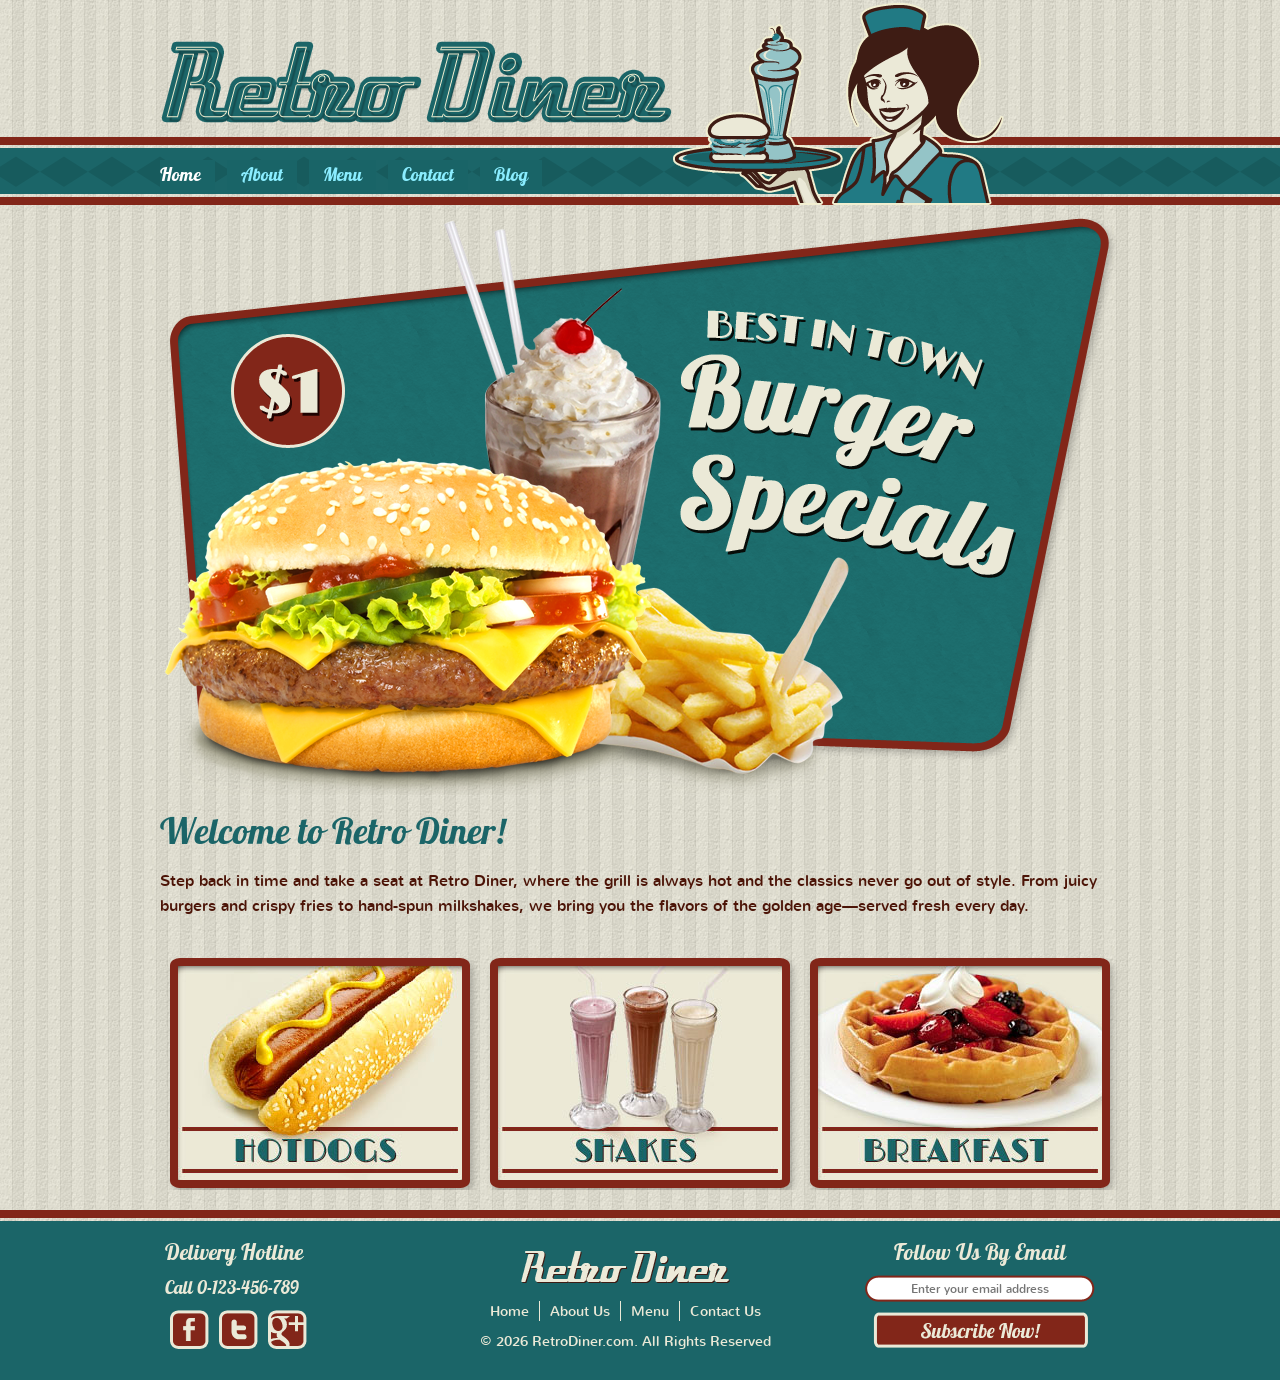
<file: index.html>
<!DOCTYPE html>
<html lang="en">
<!-- Website template by freewebsitetemplates.com -->
<head>
	<title>Retro Diner</title>
	<meta charset="utf-8">
	<link href="css/style.css" rel="stylesheet" type="text/css">
</head>
<body>
	<a class="skip-link" href="#body">Skip to main content</a>
	<header id="header">
		<div>
			<a class="logo-link" href="index.html"><img class="logo" src="images/logo.png" alt="Retro Diner home" width="513" height="84"></a>
			<img src="images/waitress.png" width="332" height="205" alt="">
			<nav aria-label="Main navigation">
				<ul class="navigation">
				<li>
					<a class="active" href="index.html" aria-current="page">Home</a>
				</li>
				<li>
					<a href="about.html">About</a>
				</li>
				<li>
					<a href="burger.html">Menu</a>
				</li>
				<li>
					<a href="contact.html">Contact</a>
				</li>
				<li>
					<a href="blog.html">Blog</a>
				</li>
				</ul>
			</nav>
		</div>
	</header>
	<main id="body" tabindex="-1">
		<div class="featured"> <a href="burger.html"><img src="images/burger-specials.png" width="960" height="590" alt="Burger with fries and a milkshake, advertised as a $1 special"></a>
			<h1>Welcome to Retro Diner!</h1>
			<p>
				Step back in time and take a seat at Retro Diner, where the grill is always hot and the classics never go out of style. From juicy burgers and crispy fries to hand-spun milkshakes, we bring you the flavors of the golden age—served fresh every day.
			</p>
			<ul>
				<li>
					<a href="hotdog.html"><img src="images/hotdogs.jpg" width="284" height="214" alt="Hot dogs menu"></a>
				</li>
				<li>
					<a href="shake.html"><img src="images/shakes.jpg" alt="Milkshakes menu" width="284" height="214"></a>
				</li>
				<li>
					<a href="breakfast.html"><img src="images/breakfast.jpg" alt="Strawberry waffle breakfast menu" width="284" height="214"></a>
				</li>
			</ul>
		</div>
	</main>
	<footer id="footer">
		<div>
			<ul>
				<li class="first">
					<h2>Delivery Hotline</h2>
					<p class="hotline">Call 0-123-456-789</p>
					<ul>
						<li>
							<a href="http://www.freewebsitetemplates.com/go/facebook" class="facebook" aria-label="Visit Retro Diner on Facebook"></a>
						</li>
						<li>
							<a href="http://www.freewebsitetemplates.com/go/twitter" class="twitter" aria-label="Visit Retro Diner on Twitter"></a>
						</li>
						<li>
							<a href="http://www.freewebsitetemplates.com/go/googleplus" class="googleplus" aria-label="Visit Retro Diner on Google Plus"></a>
						</li>
					</ul>
				</li>
				<li>
					<a href="index.html"><img class="logo" src="images/logo-footer.png" alt="Retro Diner Logo"></a>
					<nav aria-label="Footer navigation">
						<ul class="navigation">
						<li>
							<a href="index.html">Home</a>
						</li>
						<li>
							<a href="about.html">About Us</a>
						</li>
						<li>
							<a href="burger.html">Menu</a>
						</li>
						<li>
							<a href="contact.html">Contact Us</a>
						</li>
						</ul>
					</nav>
					<span>&copy; 2026 RetroDiner.com. All Rights Reserved</span>
				</li>
				<li class="last">
					<h2>Follow Us By Email</h2>
					<form action="index.html">
						<input type="email" name="subscribe" aria-label="Email address for subscription" autocomplete="email" placeholder="Enter your email address">
						<input type="submit" value="" aria-label="Subscribe by email">
					</form>
				</li>
			</ul>
		</div>
	</footer>
</body>
</html>
</file>
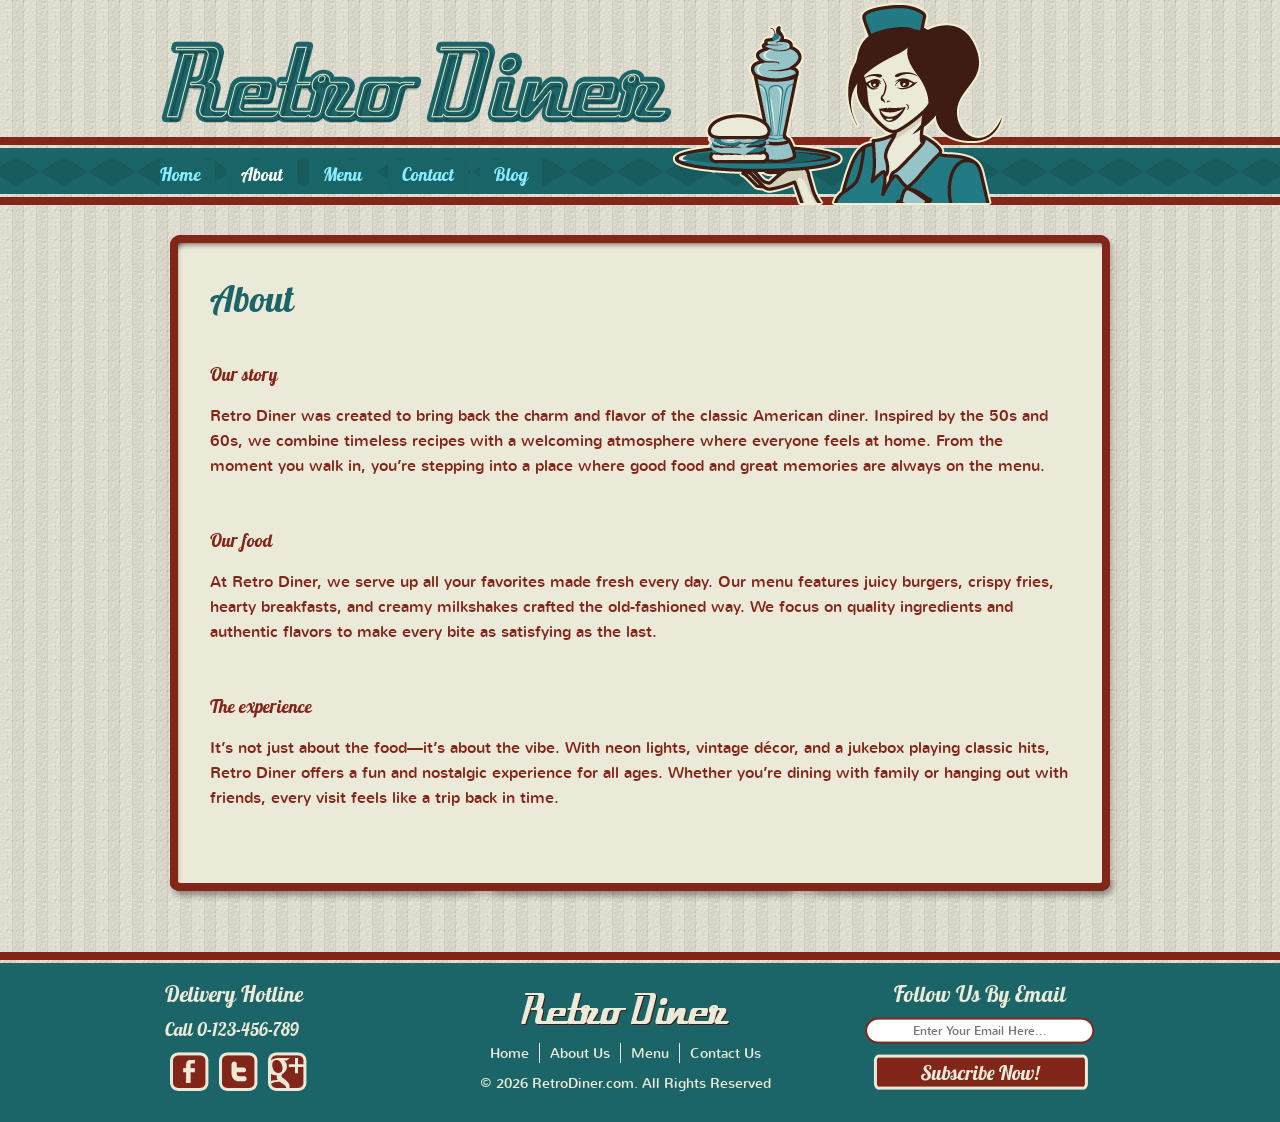
<file: about.html>
<!DOCTYPE html>
<html lang="en">
<!-- Website template by freewebsitetemplates.com -->
<head>
	<title>About - Retro Diner Website Template</title>
	<meta charset="utf-8">
	<link href="css/style.css" rel="stylesheet" type="text/css">
</head>
<body>
	<a class="skip-link" href="#body">Skip to main content</a>
	<header id="header">
		<div>
			<a class="logo-link" href="index.html"><img class="logo" src="images/logo.png" width="513" height="84" alt="Retro Diner home"></a>
			<img src="images/waitress.png" width="332" height="205" alt="">
			<nav aria-label="Main navigation">
				<ul class="navigation">
				<li>
					<a href="index.html">Home</a>
				</li>
				<li>
					<a class="active" href="about.html" aria-current="page">About</a>
				</li>
				<li>
					<a href="burger.html">Menu</a>
				</li>
				<li>
					<a href="contact.html">Contact</a>
				</li>
				<li>
					<a href="blog.html">Blog</a>
				</li>
				</ul>
			</nav>
		</div>
	</header>
	<main id="body" tabindex="-1">
		<div id="content">
			<div>
				<div>
					<h1>About</h1>
					<ul>
						<li>
							<h2>Our story</h2>
							<p>
								Retro Diner was created to bring back the charm and flavor of the classic American diner. Inspired by the 50s and 60s, we combine timeless recipes with a welcoming atmosphere where everyone feels at home. From the moment you walk in, you’re stepping into a place where good food and great memories are always on the menu.
							</p>
						</li>
						<li>
							<h2>Our food</h2>
							<p>
								At Retro Diner, we serve up all your favorites made fresh every day. Our menu features juicy burgers, crispy fries, hearty breakfasts, and creamy milkshakes crafted the old-fashioned way. We focus on quality ingredients and authentic flavors to make every bite as satisfying as the last.
							</p>
						</li>
						<li>
							<h2>The experience</h2>
							<p>
								It’s not just about the food—it’s about the vibe. With neon lights, vintage décor, and a jukebox playing classic hits, Retro Diner offers a fun and nostalgic experience for all ages. Whether you’re dining with family or hanging out with friends, every visit feels like a trip back in time.
							</p>
						</li>

					</ul>
				</div>
			</div>
		</div>
	</main>
	<footer id="footer">
		<div>
			<ul>
				<li class="first">
					<h2>Delivery Hotline</h2>
					<p class="hotline">Call 0-123-456-789</p>
					<ul>
						<li>
							<a href="http://www.freewebsitetemplates.com/go/facebook" class="facebook" aria-label="Visit Retro Diner on Facebook"></a>
						</li>
						<li>
							<a href="http://www.freewebsitetemplates.com/go/twitter" class="twitter" aria-label="Visit Retro Diner on Twitter"></a>
						</li>
						<li>
							<a href="http://www.freewebsitetemplates.com/go/googleplus" class="googleplus" aria-label="Visit Retro Diner on Google Plus"></a>
						</li>
					</ul>
				</li>
				<li>
					<a href="index.html"><img class="logo" src="images/logo-footer.png" alt="Retro Diner home"></a>
					<nav aria-label="Footer navigation">
						<ul class="navigation">
						<li>
							<a href="index.html">Home</a>
						</li>
						<li>
							<a href="about.html">About Us</a>
						</li>
						<li>
							<a href="burger.html">Menu</a>
						</li>
						<li>
							<a href="contact.html">Contact Us</a>
						</li>
						</ul>
					</nav>
					<span>&copy; 2026 RetroDiner.com. All Rights Reserved</span>
				</li>
				<li class="last">
					<h2>Follow Us By Email</h2>
					<form action="index.html">
						<input type="email" name="subscribe" aria-label="Email address for subscription" autocomplete="email" placeholder="Enter Your Email Here...">
						<input type="submit" value="" aria-label="Subscribe by email">
					</form>
				</li>
			</ul>
		</div>
	</footer>
</body>
</html>
</file>
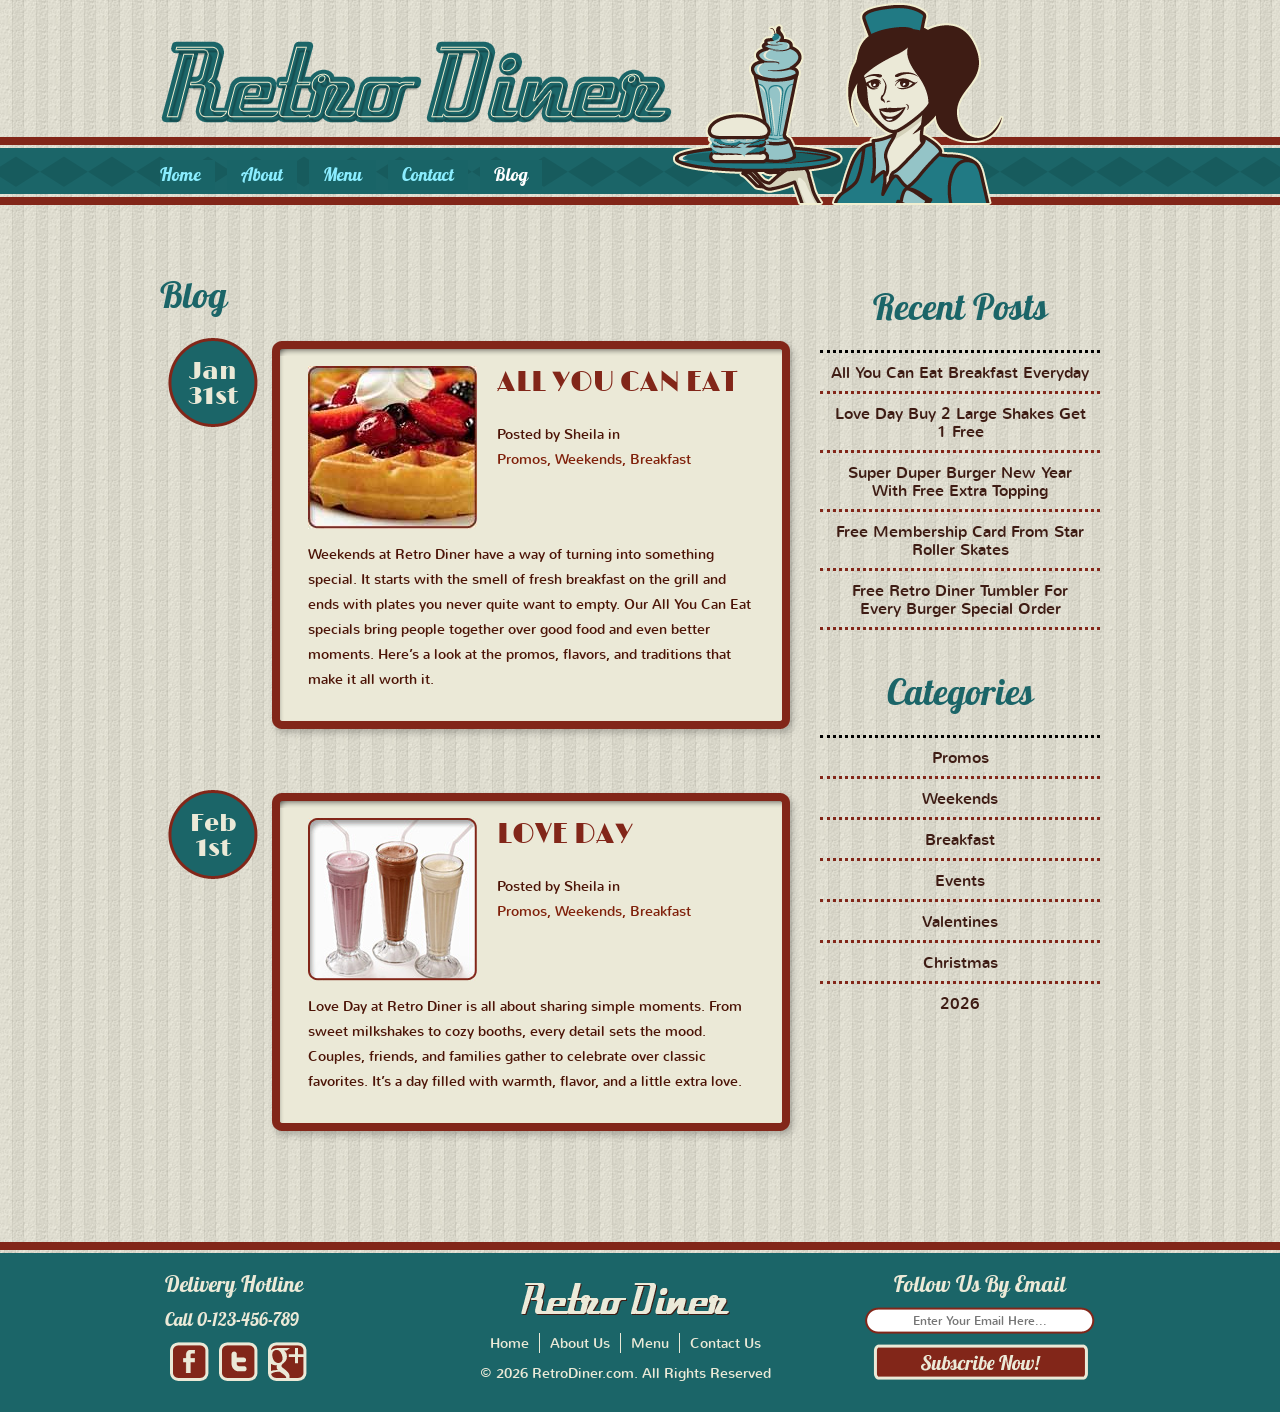
<file: blog.html>
<!DOCTYPE html>
<html lang="en">
<!-- Website template by freewebsitetemplates.com -->
<head>
	<title>Blog - Retro Diner</title>
	<meta charset="utf-8">
	<link href="css/style.css" rel="stylesheet" type="text/css">
</head>
<body>
	<a class="skip-link" href="#body">Skip to main content</a>
	<header id="header">
		<div>
			<a class="logo-link" href="index.html"><img class="logo" src="images/logo.png" width="513" height="84" alt="Retro Diner home"></a>
			<img src="images/waitress.png" width="332" height="205" alt="">
			<nav aria-label="Main navigation">
				<ul class="navigation">
				<li>
					<a href="index.html">Home</a>
				</li>
				<li>
					<a href="about.html">About</a>
				</li>
				<li>
					<a href="burger.html">Menu</a>
				</li>
				<li>
					<a href="contact.html">Contact</a>
				</li>
				<li>
					<a class="active" href="blog.html" aria-current="page">Blog</a>
				</li>
				</ul>
			</nav>
		</div>
	</header>
	<main id="body" tabindex="-1">
		<section id="section" aria-labelledby="blog-heading">
			<h1 id="blog-heading">Blog</h1>
			<article class="section">
				<div>
					<div> <a href="blog.html"><img src="images/breakfast3.jpg" width="169" height="163" alt="Waffle topped with strawberries and whipped cream"></a>
						<h2><a href="blog.html">All YOU CAN EAT</a></h2>
						<p class="post-meta">Posted by Sheila in</p>
						<span class="category">Promos,</span> <span class="category">Weekends,</span> <span class="category">Breakfast</span>
						<p>
							Weekends at Retro Diner have a way of turning into something special.
							It starts with the smell of fresh breakfast on the grill and ends with plates you never quite want to empty.
							Our All You Can Eat specials bring people together over good food and even better moments.
							Here’s a look at the promos, flavors, and traditions that make it all worth it.
						</p>
						<a href="blog.html" class="price">Jan <span>31st</span></a> </div>
				</div>
			</article>
			<article class="section">
				<div>
					<div> <a href="blog.html"><img src="images/shakes2.jpg" width="169" height="163" alt="Three milkshakes served in tall glasses"></a>
						<h2><a href="blog.html">love day</a></h2>
						<p class="post-meta">Posted by Sheila in</p>
						<span class="category">Promos,</span> <span class="category">Weekends,</span> <span class="category">Breakfast</span>
						<p>
							Love Day at Retro Diner is all about sharing simple moments.
							From sweet milkshakes to cozy booths, every detail sets the mood.
							Couples, friends, and families gather to celebrate over classic favorites.
							It’s a day filled with warmth, flavor, and a little extra love.
						</p>
						<a href="blog.html" class="price">Feb <span>1st</span></a> </div>
				</div>
			</article>
		</section>
		<aside class="sidebar" role="complementary" aria-label="Blog sidebar">
			<h2>Recent Posts</h2>
			<nav aria-label="Recent posts">
				<ul>
				<li class="first">
					<a href="blog.html">All You Can Eat Breakfast Everyday</a>
				</li>
				<li>
					<a href="blog.html">Love Day Buy 2 Large Shakes Get 1 Free</a>
				</li>
				<li>
					<a href="blog.html">Super Duper Burger New Year With Free Extra Topping</a>
				</li>
				<li>
					<a href="blog.html">Free Membership Card From Star Roller Skates</a>
				</li>
				<li>
					<a href="blog.html">Free Retro Diner Tumbler For Every Burger Special Order</a>
				</li>
				</ul>
			</nav>
			<h2>Categories</h2>
			<nav aria-label="Blog categories">
				<ul>
				<li class="first">
					<a href="blog.html">Promos</a>
				</li>
				<li>
					<a href="blog.html">Weekends</a>
				</li>
				<li>
					<a href="blog.html">Breakfast</a>
				</li>
				<li>
					<a href="blog.html">Events</a>
				</li>
				<li>
					<a href="blog.html">Valentines</a>
				</li>
				<li>
					<a href="blog.html">Christmas</a>
				</li>
				<li class="last">
					<a href="blog.html">2026</a>
				</li>
				</ul>
			</nav>
		</aside>
	</main>
	<footer id="footer">
		<div>
			<ul>
				<li class="first">
					<h2>Delivery Hotline</h2>
					<p class="hotline">Call 0-123-456-789</p>
					<ul>
						<li>
							<a href="http://www.freewebsitetemplates.com/go/facebook" class="facebook" aria-label="Visit Retro Diner on Facebook"></a>
						</li>
						<li>
							<a href="http://www.freewebsitetemplates.com/go/twitter" class="twitter" aria-label="Visit Retro Diner on Twitter"></a>
						</li>
						<li>
							<a href="http://www.freewebsitetemplates.com/go/googleplus" class="googleplus" aria-label="Visit Retro Diner on Google Plus"></a>
						</li>
					</ul>
				</li>
				<li>
					<a href="index.html"><img class="logo" src="images/logo-footer.png" alt="Retro Diner home"></a>
					<nav aria-label="Footer navigation">
						<ul class="navigation">
						<li>
							<a href="index.html">Home</a>
						</li>
						<li>
							<a href="about.html">About Us</a>
						</li>
						<li>
							<a href="burger.html">Menu</a>
						</li>
						<li>
							<a href="contact.html">Contact Us</a>
						</li>
						</ul>
					</nav>
					<span>&copy; 2026 RetroDiner.com. All Rights Reserved</span>
				</li>
				<li class="last">
					<h2>Follow Us By Email</h2>
					<form action="index.html">
						<input type="email" name="subscribe" aria-label="Email address for subscription" autocomplete="email" placeholder="Enter Your Email Here...">
						<input type="submit" value="" aria-label="Subscribe by email">
					</form>
				</li>
			</ul>
		</div>
	</footer>
</body>
</html>
</file>
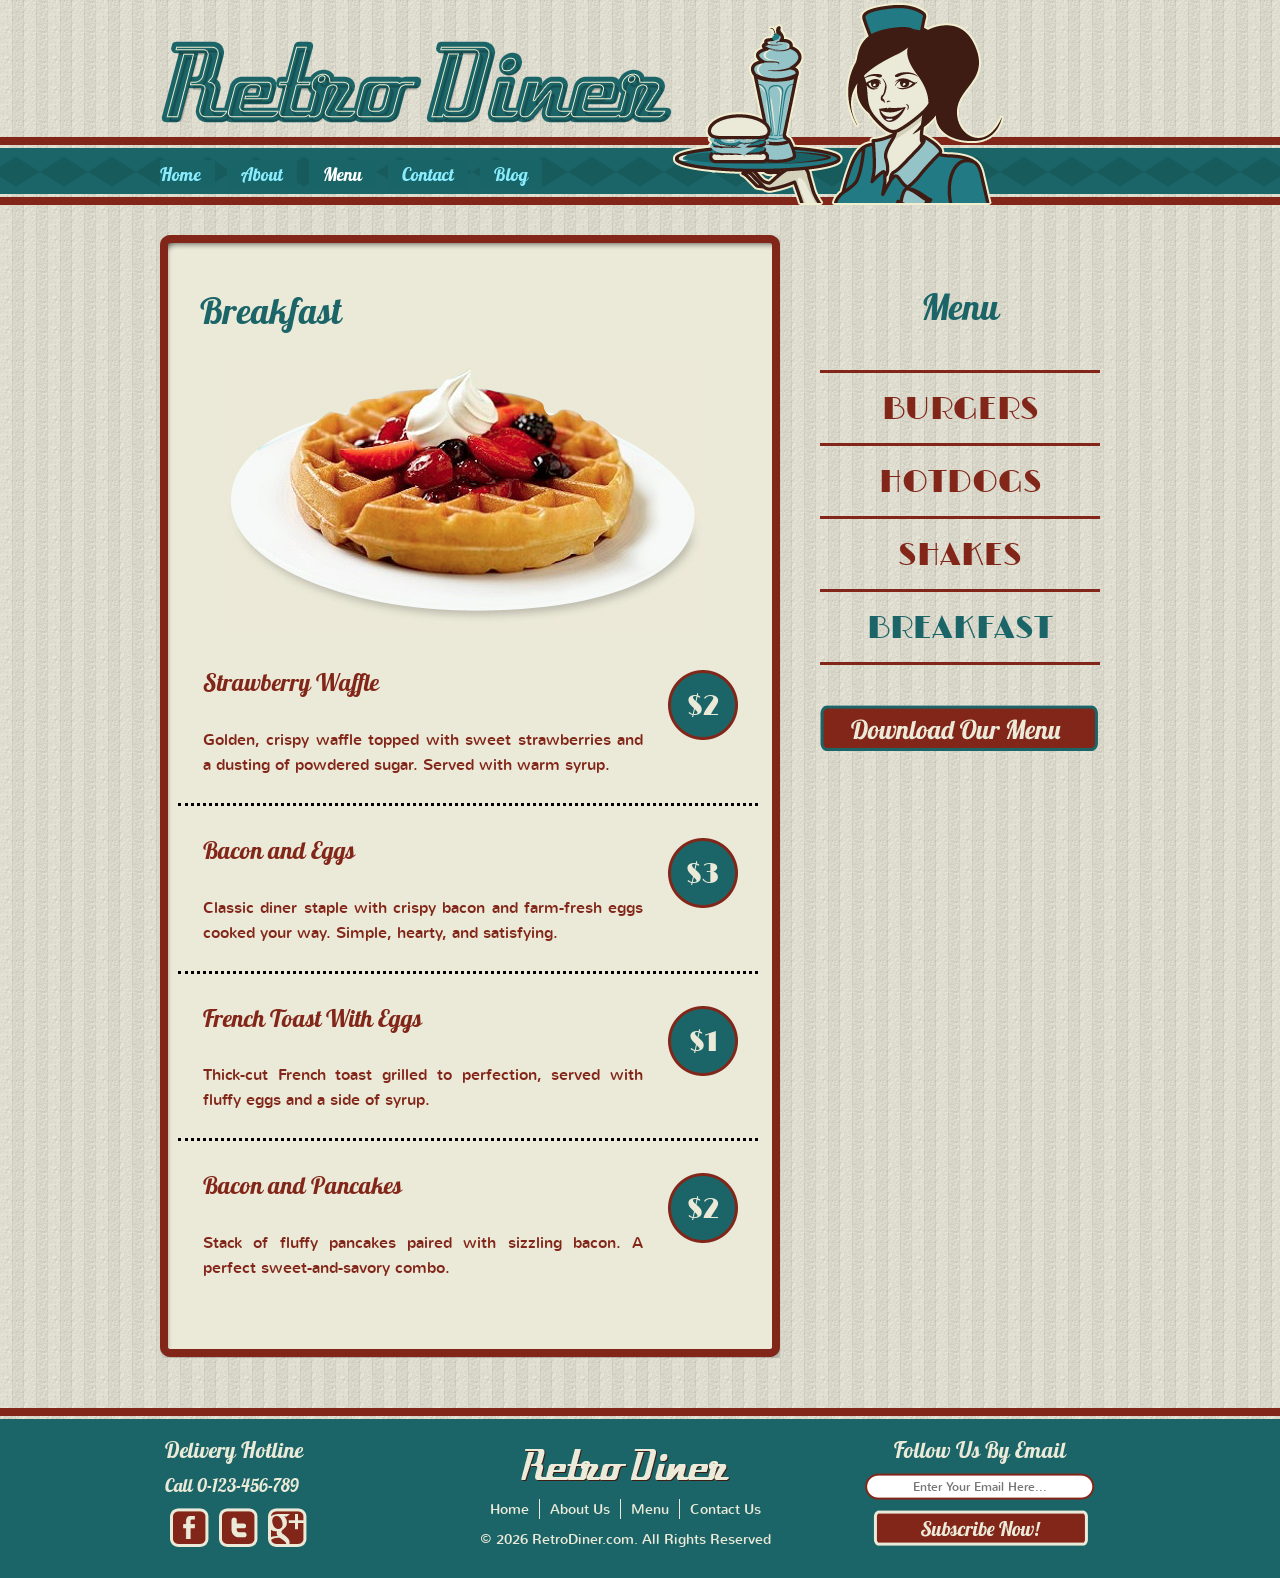
<file: breakfast.html>
<!DOCTYPE html>
<html lang="en">
<!-- Website template by freewebsitetemplates.com -->
<head>
	<title>Breakfast Menu - Retro Diner</title>
	<meta charset="utf-8">
	<link href="css/style.css" rel="stylesheet" type="text/css">
</head>
<body>
	<a class="skip-link" href="#body">Skip to main content</a>
	<header id="header">
		<div>
			<a class="logo-link" href="index.html"><img class="logo" src="images/logo.png" width="513" height="84" alt="Retro Diner home"></a>
			<img src="images/waitress.png" width="332" height="205" alt="">
			<nav aria-label="Main navigation">
				<ul class="navigation">
				<li>
					<a href="index.html">Home</a>
				</li>
				<li>
					<a href="about.html">About</a>
				</li>
				<li>
					<a class="active" href="breakfast.html" aria-current="page">Menu</a>
				</li>
				<li>
					<a href="contact.html">Contact</a>
				</li>
				<li>
					<a href="blog.html">Blog</a>
				</li>
				</ul>
			</nav>
		</div>
	</header>
	<main id="body" tabindex="-1">
		<div class="content">
			<div>
				<div>
					<h3 class="category-title">Breakfast</h3>
					<div><img src="images/breakfast2.jpg" width="484" height="271" alt="Waffle topped with strawberries, berries, and whipped cream"></div>
					<ul>
						<li>
							<h4><a href="breakfast.html">Strawberry Waffle</a></h4>
							<p>
								Golden, crispy waffle topped with sweet strawberries and a dusting of powdered sugar. Served with warm syrup.
							</p>
							<span class="price">$2</span>
						</li>
						<li>
							<h4><a href="breakfast.html">Bacon and Eggs</a></h4>
							<p>
								Classic diner staple with crispy bacon and farm-fresh eggs cooked your way. Simple, hearty, and satisfying.
							</p>
							<span class="price">$3</span>
						</li>
						<li>
							<h4><a href="breakfast.html">French Toast With Eggs</a></h4>
							<p>
								Thick-cut French toast grilled to perfection, served with fluffy eggs and a side of syrup.
							</p>
							<span class="price">$1</span>
						</li>
						<li class="last	">
							<h4><a href="breakfast.html">Bacon and Pancakes</a></h4>
							<p>
								Stack of fluffy pancakes paired with sizzling bacon. A perfect sweet-and-savory combo.
							</p>
							<span class="price">$2</span>
						</li>
					</ul>
				</div>
			</div>
		</div>
		<aside class="sidebar" role="complementary" aria-label="Menu sidebar">
			<h2>Menu</h2>
			<nav aria-label="Menu categories">
				<ul class="navigation">
				<li class="first">
					<a href="burger.html">BURGERS</a>
				</li>
				<li>
					<a href="hotdog.html">HOTDOGS</a>
				</li>
				<li>
					<a href="shake.html">SHAKES</a>
				</li>
				<li>
					<a class="active" href="breakfast.html" aria-current="page">BREAKFAST</a>
				</li>
				</ul>
			</nav>
			<div class="download" aria-hidden="true"></div>
		</aside>
	</main>
	<footer id="footer">
		<div>
			<ul>
				<li class="first">
					<h2>Delivery Hotline</h2>
					<p class="hotline">Call 0-123-456-789</p>
					<ul>
						<li>
							<a href="http://www.freewebsitetemplates.com/go/facebook" class="facebook" aria-label="Visit Retro Diner on Facebook"></a>
						</li>
						<li>
							<a href="http://www.freewebsitetemplates.com/go/twitter" class="twitter" aria-label="Visit Retro Diner on Twitter"></a>
						</li>
						<li>
							<a href="http://www.freewebsitetemplates.com/go/googleplus" class="googleplus" aria-label="Visit Retro Diner on Google Plus"></a>
						</li>
					</ul>
				</li>
				<li>
					<a href="index.html"><img class="logo" src="images/logo-footer.png" alt="Retro Diner home"></a>
					<nav aria-label="Footer navigation">
						<ul class="navigation">
						<li>
							<a href="index.html">Home</a>
						</li>
						<li>
							<a href="about.html">About Us</a>
						</li>
						<li>
							<a href="breakfast.html">Menu</a>
						</li>
						<li>
							<a href="contact.html">Contact Us</a>
						</li>
						</ul>
					</nav>
					<span>&copy; 2026 RetroDiner.com. All Rights Reserved</span>
				</li>
				<li class="last">
					<h2>Follow Us By Email</h2>
					<form action="index.html">
						<input type="email" name="subscribe" aria-label="Email address for subscription" autocomplete="email" placeholder="Enter Your Email Here...">
						<input type="submit" value="" aria-label="Subscribe by email">
					</form>
				</li>
			</ul>
		</div>
	</footer>
</body>
</html>
</file>
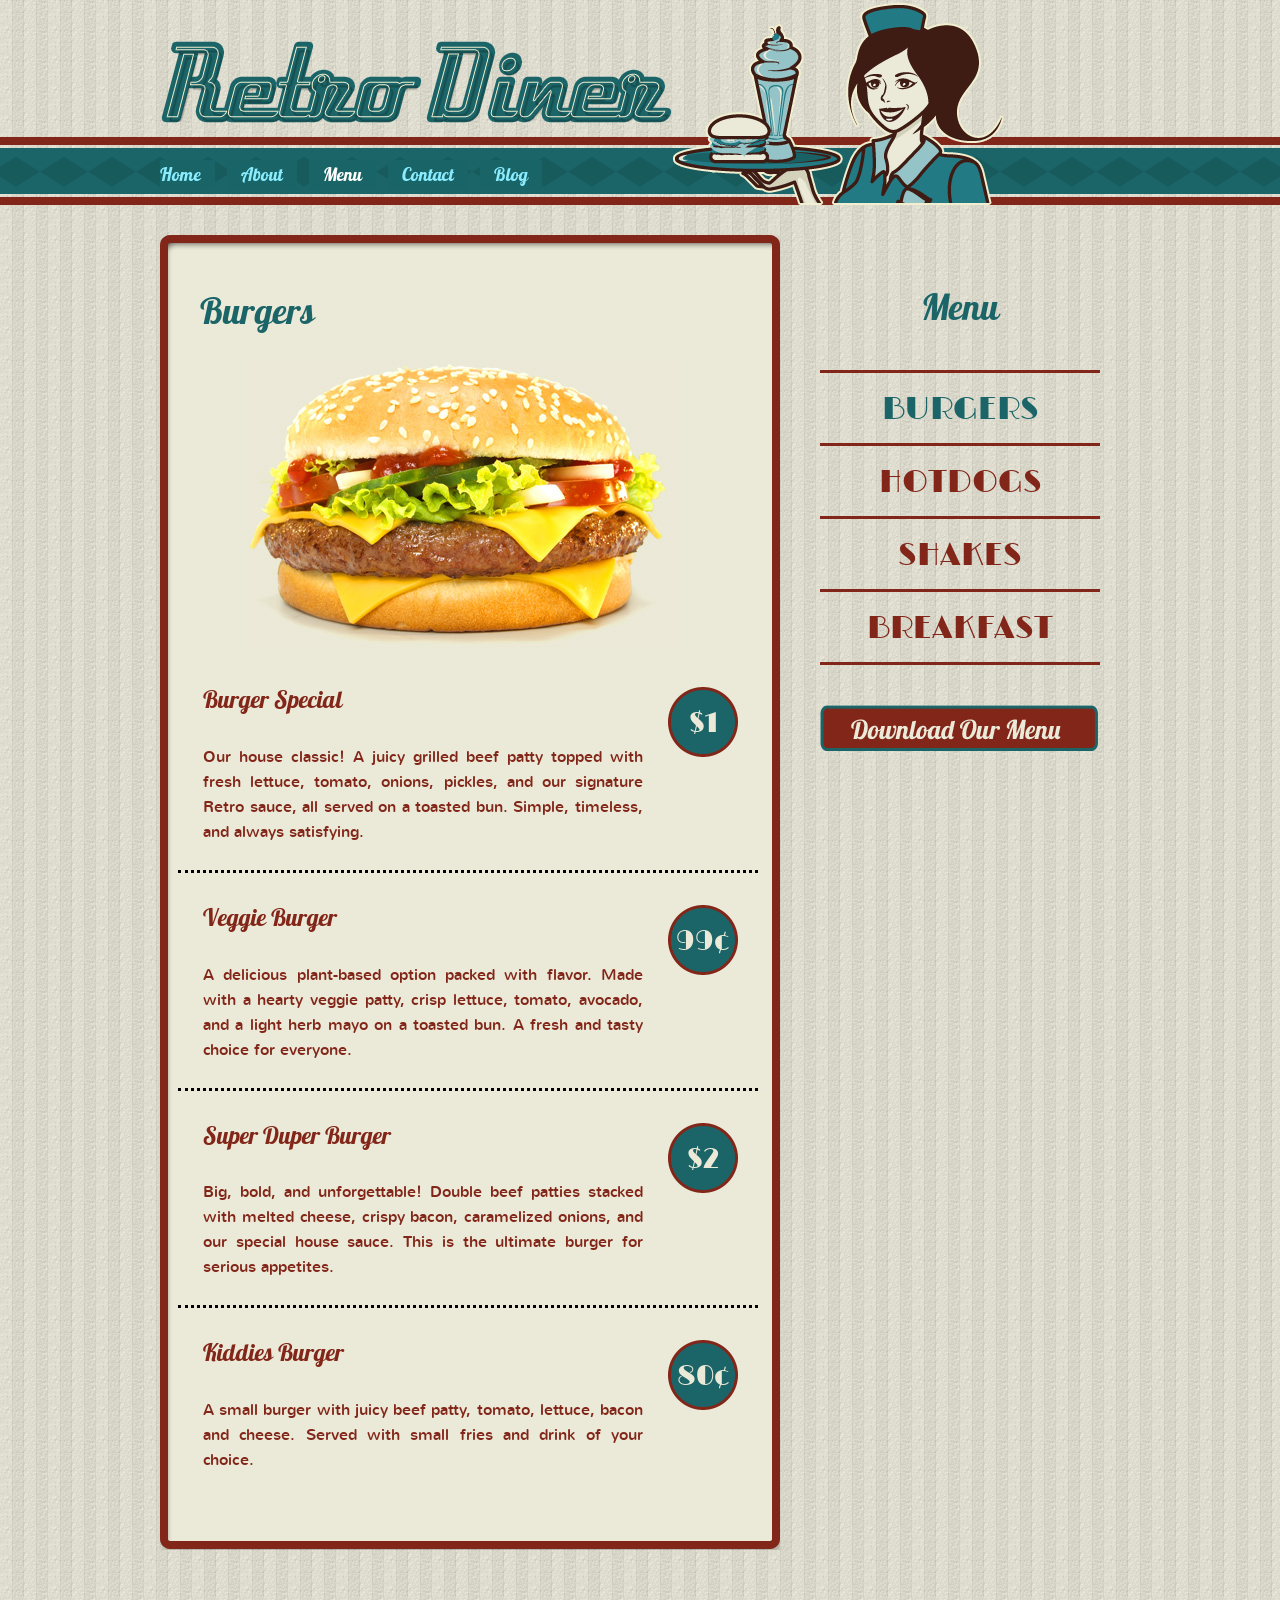
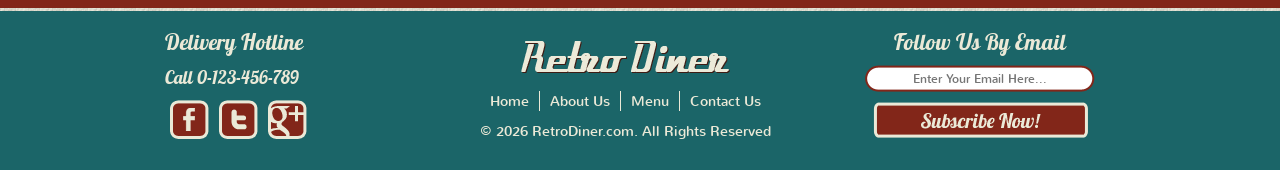
<file: burger.html>
<!DOCTYPE html>
<html lang="en">
<!-- Website template by freewebsitetemplates.com -->
<head>
	<title>Burger Menu - Retro Diner</title>
	<meta charset="utf-8">
	<link href="css/style.css" rel="stylesheet" type="text/css">
</head>
<body>
	<a class="skip-link" href="#body">Skip to main content</a>
	<header id="header">
		<div>
			<a class="logo-link" href="index.html"><img class="logo" src="images/logo.png" width="513" height="84" alt="Retro Diner home"></a>
			<img src="images/waitress.png" width="332" height="205" alt="">
			<nav aria-label="Main navigation">
				<ul class="navigation">
				<li>
					<a href="index.html">Home</a>
				</li>
				<li>
					<a href="about.html">About</a>
				</li>
				<li>
					<a class="active" href="burger.html" aria-current="page">Menu</a>
				</li>
				<li>
					<a href="contact.html">Contact</a>
				</li>
				<li>
					<a href="blog.html">Blog</a>
				</li>
				</ul>
			</nav>
		</div>
	</header>
	<main id="body" tabindex="-1">
		<div class="content">
			<div>
				<div>
					<h3 class="category-title">Burgers</h3>
					<div><img src="images/burger.jpg" width="434" height="288" alt="Beef burger topped with lettuce, tomato, cheese, and sauce"></div>
					<ul>
						<li>
							<h4><a href="burger.html">Burger Special</a></h4>
							<p>
								Our house classic! A juicy grilled beef patty topped with fresh lettuce, tomato, onions, pickles, and our signature Retro sauce, all served on a toasted bun. Simple, timeless, and always satisfying.
							</p>
							<span class="price">$1</span>
						</li>
						<li>
							<h4><a href="burger.html">Veggie Burger</a></h4>
							<p>
								A delicious plant-based option packed with flavor. Made with a hearty veggie patty, crisp lettuce, tomato, avocado, and a light herb mayo on a toasted bun. A fresh and tasty choice for everyone.
							</p>
							<span class="price">99&cent;</span>
						</li>
						<li>
							<h4><a href="burger.html">Super Duper Burger</a></h4>
							<p>
								Big, bold, and unforgettable! Double beef patties stacked with melted cheese, crispy bacon, caramelized onions, and our special house sauce. This is the ultimate burger for serious appetites.
							</p>
							<span class="price">$2</span>
						</li>
						<li class="last	">
							<h4><a href="burger.html">Kiddies Burger</a></h4>
							<p>
								A small burger with juicy beef patty, tomato, lettuce, bacon and cheese. Served with small fries and drink of your choice.
							</p>
							<span class="price">80&cent;</span>
						</li>
					</ul>
				</div>
			</div>
		</div>
		<aside class="sidebar" role="complementary" aria-label="Menu sidebar">
			<h2>Menu</h2>
			<nav aria-label="Menu categories">
				<ul class="navigation">
				<li class="first">
					<a class="active" href="burger.html" aria-current="page">BURGERS</a>
				</li>
				<li>
					<a href="hotdog.html">HOTDOGS</a>
				</li>
				<li>
					<a href="shake.html">SHAKES</a>
				</li>
				<li>
					<a href="breakfast.html">BREAKFAST</a>
				</li>
				</ul>
			</nav>
			<div class="download" aria-hidden="true"></div>
		</aside>
	</main>
	<footer id="footer">
		<div>
			<ul>
				<li class="first">
					<h2>Delivery Hotline</h2>
					<p class="hotline">Call 0-123-456-789</p>
					<ul>
						<li>
							<a href="http://www.freewebsitetemplates.com/go/facebook" class="facebook" aria-label="Visit Retro Diner on Facebook"></a>
						</li>
						<li>
							<a href="http://www.freewebsitetemplates.com/go/twitter" class="twitter" aria-label="Visit Retro Diner on Twitter"></a>
						</li>
						<li>
							<a href="http://www.freewebsitetemplates.com/go/googleplus" class="googleplus" aria-label="Visit Retro Diner on Google Plus"></a>
						</li>
					</ul>
				</li>
				<li>
					<a href="index.html"><img class="logo" src="images/logo-footer.png" alt="Retro Diner home"></a>
					<nav aria-label="Footer navigation">
						<ul class="navigation">
						<li>
							<a href="index.html">Home</a>
						</li>
						<li>
							<a href="about.html">About Us</a>
						</li>
						<li>
							<a href="burger.html">Menu</a>
						</li>
						<li>
							<a href="contact.html">Contact Us</a>
						</li>
						</ul>
					</nav>
					<span>&copy; 2026 RetroDiner.com. All Rights Reserved</span>
				</li>
				<li class="last">
					<h2>Follow Us By Email</h2>
					<form action="index.html">
						<input type="email" name="subscribe" aria-label="Email address for subscription" autocomplete="email" placeholder="Enter Your Email Here...">
						<input type="submit" value="" aria-label="Subscribe by email">
					</form>
				</li>
			</ul>
		</div>
	</footer>
</body>
</html>
</file>
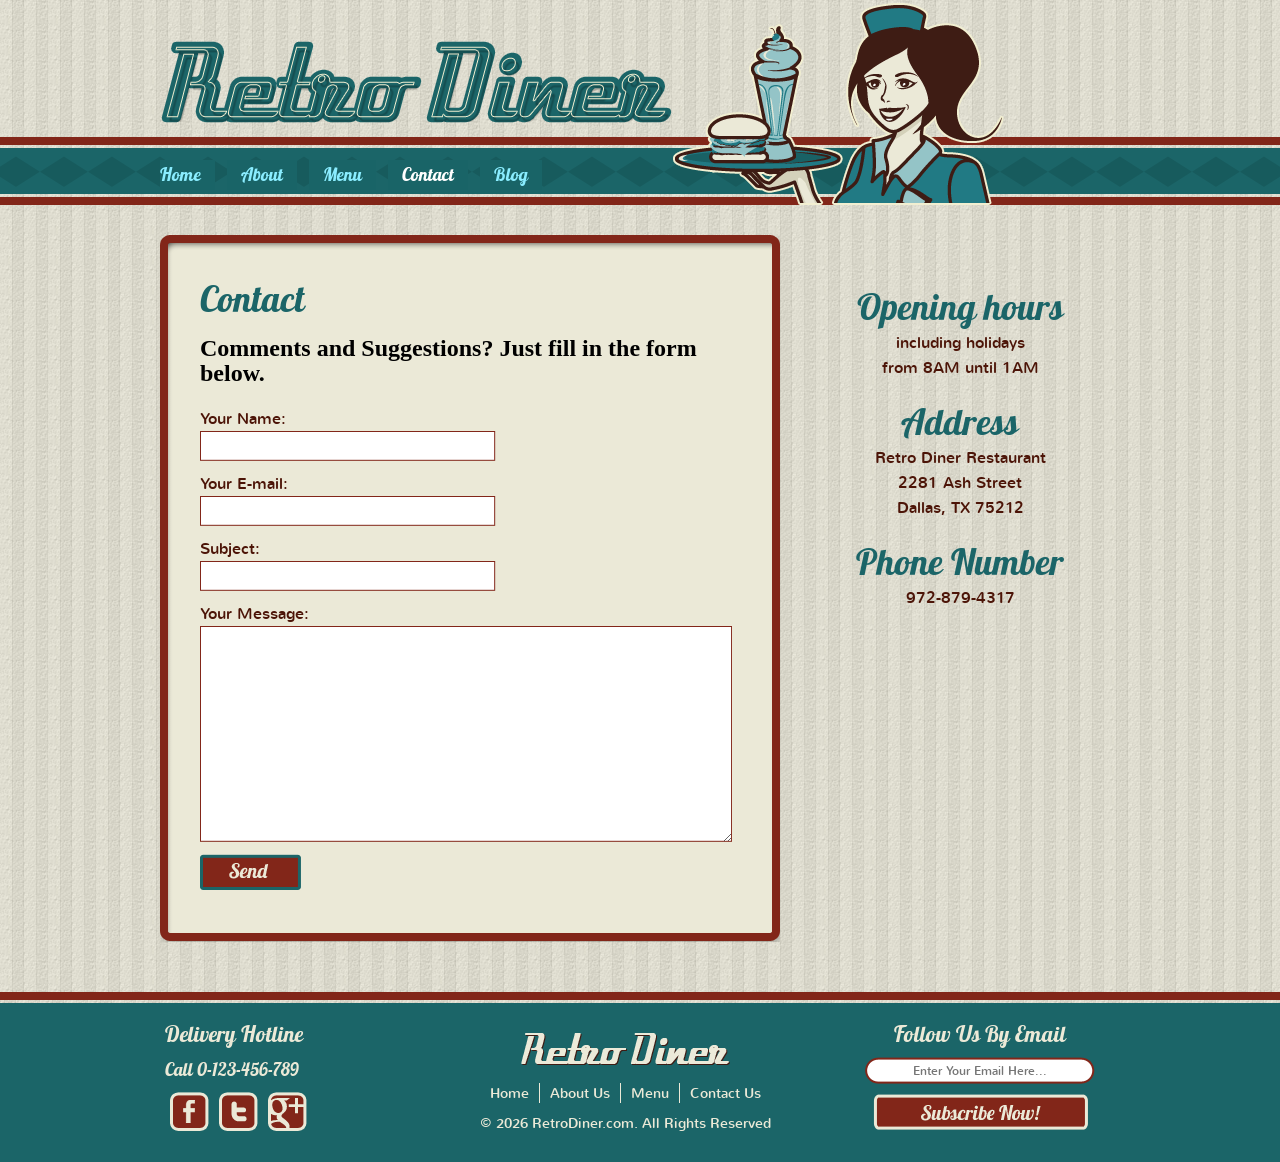
<file: contact.html>
<!DOCTYPE html>
<html lang="en">
<!-- Website template by freewebsitetemplates.com -->
<head>
	<title>Contact - Retro Diner</title>
	<meta charset="utf-8">
	<link href="css/style.css" rel="stylesheet" type="text/css">
</head>
<body>
	<a class="skip-link" href="#body">Skip to main content</a>
	<header id="header">
		<div>
			<a class="logo-link" href="index.html"><img class="logo" src="images/logo.png" width="513" height="84" alt="Retro Diner home"></a>
			<img src="images/waitress.png" width="332" height="205" alt="">
			<nav aria-label="Main navigation">
				<ul class="navigation">
				<li>
					<a href="index.html">Home</a>
				</li>
				<li>
					<a href="about.html">About</a>
				</li>
				<li>
					<a href="burger.html">Menu</a>
				</li>
				<li>
					<a class="active" href="contact.html" aria-current="page">Contact</a>
				</li>
				<li>
					<a href="blog.html">Blog</a>
				</li>
				</ul>
			</nav>
		</div>
	</header>
	<main id="body" tabindex="-1">
		<div class="content">
			<div>
				<div>
					<h1>Contact</h1>

					<h2>Comments and Suggestions? Just fill in the form below.</h2>
					<form action="contact.html">
						<label for="name"> <span class="text">Your Name:</span>
							<input type="text" name="name" id="name">
						</label>
						<label for="email"> <span>Your E-mail:</span>
							<input type="email" name="email" id="email" autocomplete="email">
						</label>
						<label for="subject"> <span>Subject:</span>
							<input type="text" name="subject" id="subject">
						</label>
						<label for="message"> <span>Your Message:</span>
							<textarea name="message" id="message"></textarea>
						</label>
						<input type="submit" value="" aria-label="Send contact message">
					</form>
				</div>
			</div>
		</div>
		<aside class="sidebar" role="complementary" aria-label="Contact information">
			<h2>Opening hours</h2>
			<span>including holidays</span> <span>from 8AM until 1AM</span>
			<h2>Address</h2>
			<span>Retro Diner Restaurant</span> <span>2281 Ash Street</span> <span>Dallas, TX 75212</span>
			<h2>Phone Number</h2>
			<span>972-879-4317</span>
		</aside>
	</main>
	<footer id="footer">
		<div>
			<ul>
				<li class="first">
					<h2>Delivery Hotline</h2>
					<p class="hotline">Call 0-123-456-789</p>
					<ul>
						<li>
							<a href="http://www.freewebsitetemplates.com/go/facebook" class="facebook" aria-label="Visit Retro Diner on Facebook"></a>
						</li>
						<li>
							<a href="http://www.freewebsitetemplates.com/go/twitter" class="twitter" aria-label="Visit Retro Diner on Twitter"></a>
						</li>
						<li>
							<a href="http://www.freewebsitetemplates.com/go/googleplus" class="googleplus" aria-label="Visit Retro Diner on Google Plus"></a>
						</li>
					</ul>
				</li>
				<li>
					<a href="index.html"><img class="logo" src="images/logo-footer.png" alt="Retro Diner home"></a>
					<nav aria-label="Footer navigation">
						<ul class="navigation">
						<li>
							<a href="index.html">Home</a>
						</li>
						<li>
							<a href="about.html">About Us</a>
						</li>
						<li>
							<a href="burger.html">Menu</a>
						</li>
						<li>
							<a href="contact.html">Contact Us</a>
						</li>
						</ul>
					</nav>
					<span>&copy; 2026 RetroDiner.com. All Rights Reserved</span>
				</li>
				<li class="last">
					<h2>Follow Us By Email</h2>
					<form action="index.html">
						<input type="email" name="subscribe" aria-label="Email address for subscription" autocomplete="email" placeholder="Enter Your Email Here...">
						<input type="submit" value="" aria-label="Subscribe by email">
					</form>
				</li>
			</ul>
		</div>
	</footer>
</body>
</html>
</file>
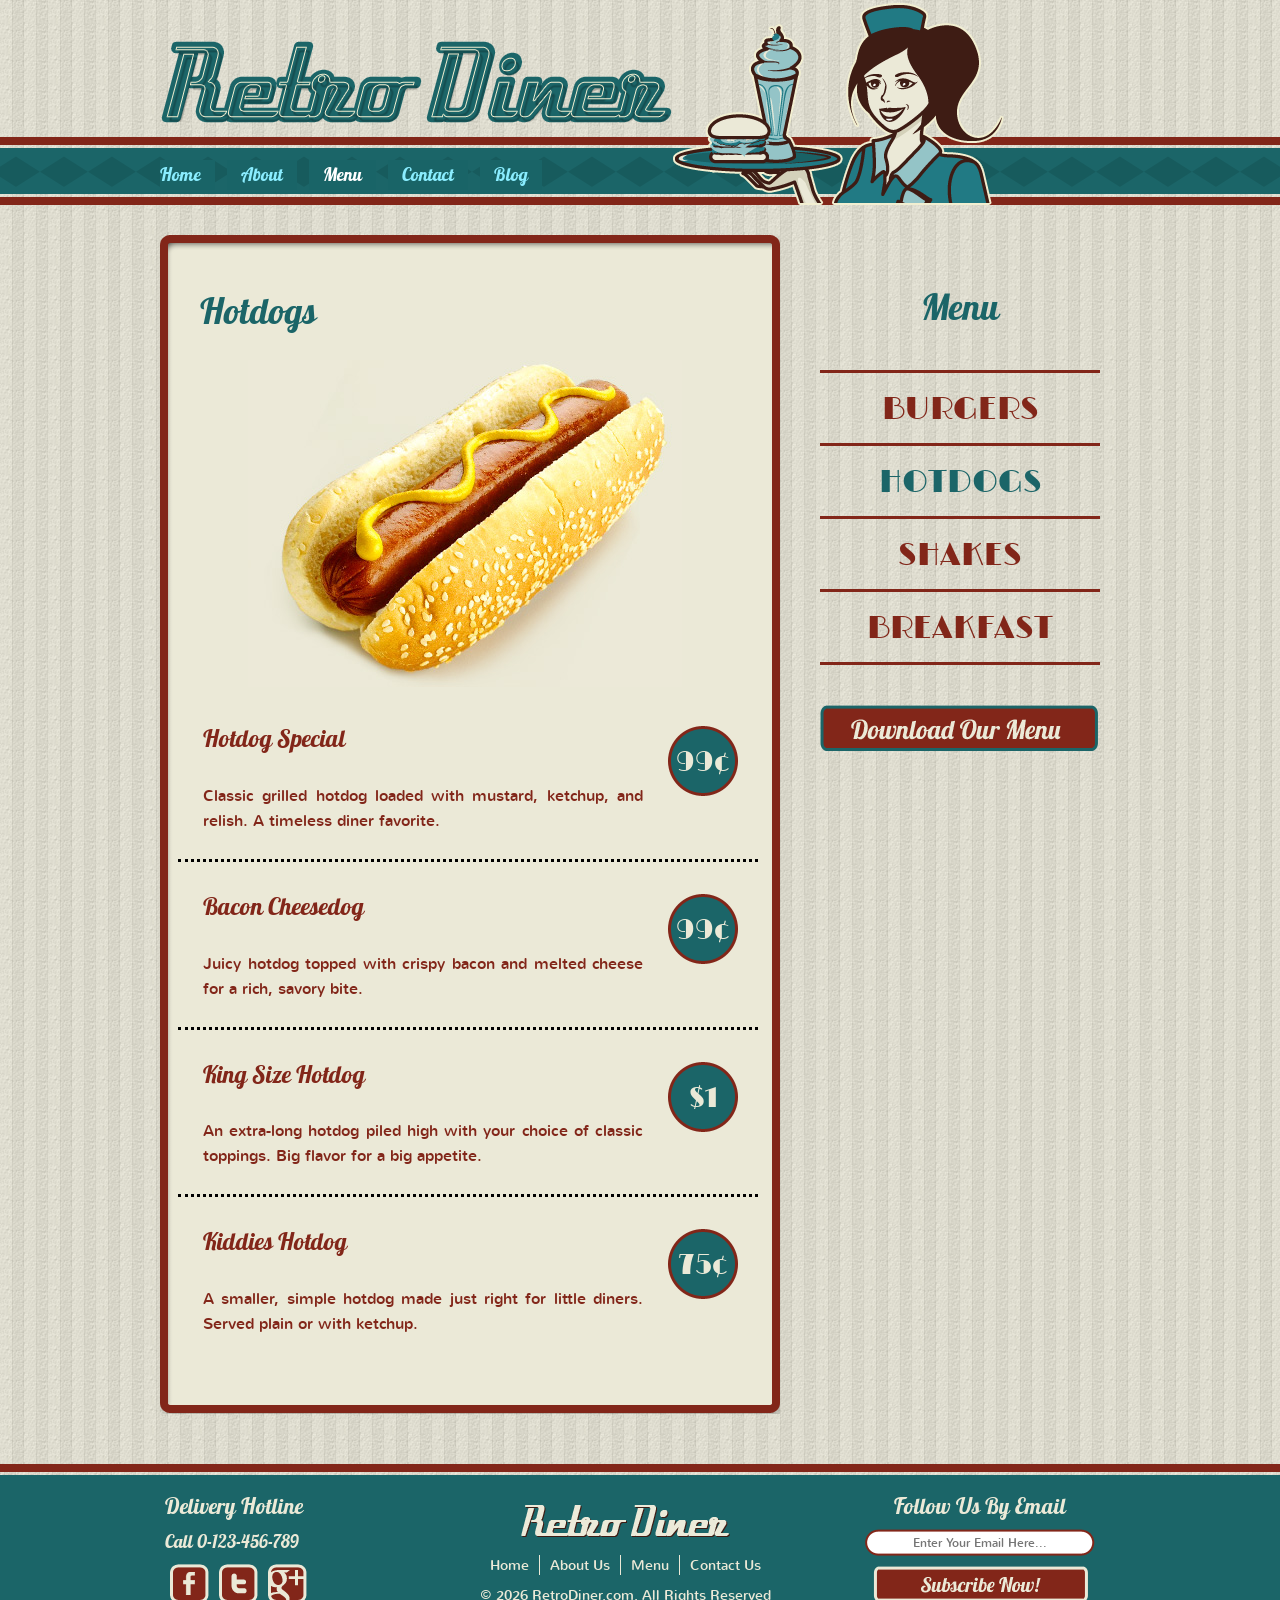
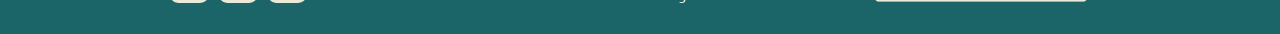
<file: hotdog.html>
<!DOCTYPE html>
<html lang="en">
<!-- Website template by freewebsitetemplates.com -->
<head>
	<title>Hotdog Menu - Retro Diner</title>
	<meta charset="utf-8">
	<link href="css/style.css" rel="stylesheet" type="text/css">
</head>
<body>
	<a class="skip-link" href="#body">Skip to main content</a>
	<header id="header">
		<div>
			<a class="logo-link" href="index.html"><img class="logo" src="images/logo.png" width="513" height="84" alt="Retro Diner home"></a>
			<img src="images/waitress.png" width="332" height="205" alt="">
			<nav aria-label="Main navigation">
				<ul class="navigation">
				<li>
					<a href="index.html">Home</a>
				</li>
				<li>
					<a href="about.html">About</a>
				</li>
				<li>
					<a class="active" href="hotdog.html" aria-current="page">Menu</a>
				</li>
				<li>
					<a href="contact.html">Contact</a>
				</li>
				<li>
					<a href="blog.html">Blog</a>
				</li>
				</ul>
			</nav>
		</div>
	</header>
	<main id="body" tabindex="-1">
		<div class="content">
			<div>
				<div>
					<h3 class="category-title">Hotdogs</h3>
					<div><img src="images/hotdog.jpg" width="434" height="327" alt="Grilled hot dog in a bun topped with mustard"></div>
					<ul>
						<li>
							<h4><a href="hotdog.html">Hotdog Special</a></h4>
							<p>
								Classic grilled hotdog loaded with mustard, ketchup, and relish. A timeless diner favorite.
							</p>
							<span class="price">99&cent;</span>
						</li>
						<li>
							<h4><a href="hotdog.html">Bacon Cheesedog</a></h4>
							<p>
								Juicy hotdog topped with crispy bacon and melted cheese for a rich, savory bite.
							</p>
							<span class="price">99&cent;</span>
						</li>
						<li>
							<h4><a href="hotdog.html">King Size Hotdog</a></h4>
							<p>
								An extra-long hotdog piled high with your choice of classic toppings. Big flavor for a big appetite.
							</p>
							<span class="price">$1</span>
						</li>
						<li class="last	">
							<h4><a href="hotdog.html">Kiddies Hotdog</a></h4>
							<p>
								A smaller, simple hotdog made just right for little diners. Served plain or with ketchup.
							</p>
							<span class="price">75&cent;</span>
						</li>
					</ul>
				</div>
			</div>
		</div>
		<aside class="sidebar" role="complementary" aria-label="Menu sidebar">
			<h2>Menu</h2>
			<nav aria-label="Menu categories">
				<ul class="navigation">
				<li class="first">
					<a href="burger.html">BURGERS</a>
				</li>
				<li>
					<a class="active" href="hotdog.html" aria-current="page">HOTDOGS</a>
				</li>
				<li>
					<a href="shake.html">SHAKES</a>
				</li>
				<li>
					<a href="breakfast.html">BREAKFAST</a>
				</li>
				</ul>
			</nav>
			<div class="download" aria-hidden="true"></div>
		</aside>
	</main>
	<footer id="footer">
		<div>
			<ul>
				<li class="first">
					<h2>Delivery Hotline</h2>
					<p class="hotline">Call 0-123-456-789</p>
					<ul>
						<li>
							<a href="http://www.freewebsitetemplates.com/go/facebook" class="facebook" aria-label="Visit Retro Diner on Facebook"></a>
						</li>
						<li>
							<a href="http://www.freewebsitetemplates.com/go/twitter" class="twitter" aria-label="Visit Retro Diner on Twitter"></a>
						</li>
						<li>
							<a href="http://www.freewebsitetemplates.com/go/googleplus" class="googleplus" aria-label="Visit Retro Diner on Google Plus"></a>
						</li>
					</ul>
				</li>
				<li>
					<a href="index.html"><img class="logo" src="images/logo-footer.png" alt="Retro Diner home"></a>
					<nav aria-label="Footer navigation">
						<ul class="navigation">
						<li>
							<a href="index.html">Home</a>
						</li>
						<li>
							<a href="about.html">About Us</a>
						</li>
						<li>
							<a href="hotdog.html">Menu</a>
						</li>
						<li>
							<a href="contact.html">Contact Us</a>
						</li>
						</ul>
					</nav>
					<span>&copy; 2026 RetroDiner.com. All Rights Reserved</span>
				</li>
				<li class="last">
					<h2>Follow Us By Email</h2>
					<form action="index.html">
						<input type="email" name="subscribe" aria-label="Email address for subscription" autocomplete="email" placeholder="Enter Your Email Here...">
						<input type="submit" value="" aria-label="Subscribe by email">
					</form>
				</li>
			</ul>
		</div>
	</footer>
</body>
</html>
</file>
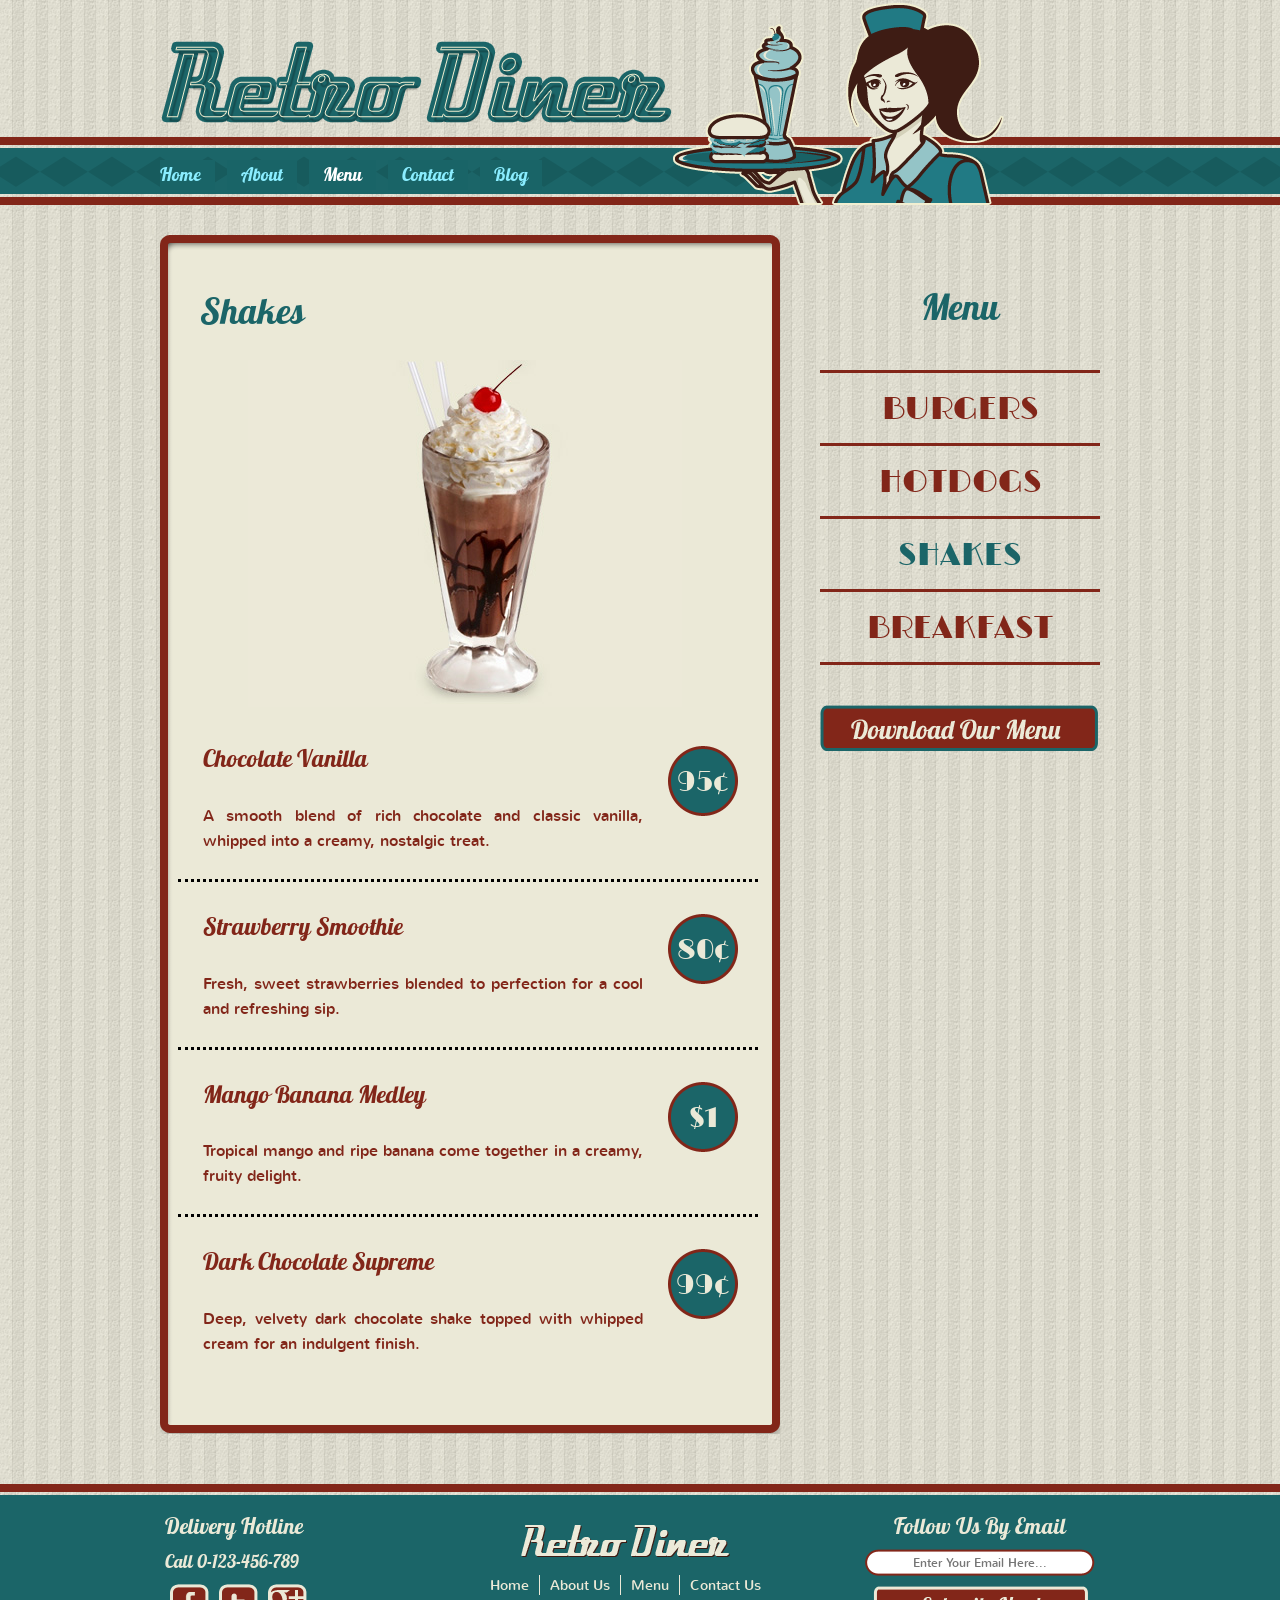
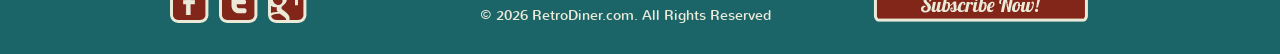
<file: shake.html>
<!DOCTYPE html>
<html lang="en">
<!-- Website template by freewebsitetemplates.com -->
<head>
	<title>Shake Menu - Retro Diner</title>
	<meta charset="utf-8">
	<link href="css/style.css" rel="stylesheet" type="text/css">
</head>
<body>
	<a class="skip-link" href="#body">Skip to main content</a>
	<header id="header">
		<div>
			<a class="logo-link" href="index.html"><img class="logo" src="images/logo.png" width="513" height="84" alt="Retro Diner home"></a>
			<img src="images/waitress.png" width="332" height="205" alt="">
			<nav aria-label="Main navigation">
				<ul class="navigation">
				<li>
					<a href="index.html">Home</a>
				</li>
				<li>
					<a href="about.html">About</a>
				</li>
				<li>
					<a class="active" href="shake.html" aria-current="page">Menu</a>
				</li>
				<li>
					<a href="contact.html">Contact</a>
				</li>
				<li>
					<a href="blog.html">Blog</a>
				</li>
				</ul>
			</nav>
		</div>
	</header>
	<main id="body" tabindex="-1">
		<div class="content">
			<div>
				<div>
					<h3 class="category-title">Shakes</h3>
					<div><a href="shake.html"><img src="images/shake.jpg" width="434" height="347" alt="Chocolate milkshake topped with whipped cream and a cherry"></a></div>
					<ul>
						<li>
							<h4><a href="shake.html">Chocolate Vanilla</a></h4>
							<p>
								A smooth blend of rich chocolate and classic vanilla, whipped into a creamy, nostalgic treat.
							</p>
							<span class="price">95&cent;</span>
						</li>
						<li>
							<h4><a href="shake.html">Strawberry Smoothie</a></h4>
							<p>
								Fresh, sweet strawberries blended to perfection for a cool and refreshing sip.
							</p>
							<span class="price">80&cent;</span>
						</li>
						<li>
							<h4><a href="shake.html">Mango Banana Medley</a></h4>
							<p>
								Tropical mango and ripe banana come together in a creamy, fruity delight.
							</p>
							<span class="price">$1</span>
						</li>
						<li class="last	">
							<h4><a href="shake.html">Dark Chocolate Supreme</a></h4>
							<p>
								Deep, velvety dark chocolate shake topped with whipped cream for an indulgent finish.
							</p>
							<span class="price">99&cent;</span>
						</li>
					</ul>
				</div>
			</div>
		</div>
		<aside class="sidebar" role="complementary" aria-label="Menu sidebar">
			<h2>Menu</h2>
			<nav aria-label="Menu categories">
				<ul class="navigation">
				<li class="first">
					<a href="burger.html">BURGERS</a>
				</li>
				<li>
					<a href="hotdog.html">HOTDOGS</a>
				</li>
				<li>
					<a class="active" href="shake.html" aria-current="page">SHAKES</a>
				</li>
				<li>
					<a href="breakfast.html">BREAKFAST</a>
				</li>
				</ul>
			</nav>
			<div class="download" aria-hidden="true"></div>
		</aside>
	</main>
	<footer id="footer">
		<div>
			<ul>
				<li class="first">
					<h2>Delivery Hotline</h2>
					<p class="hotline">Call 0-123-456-789</p>
					<ul>
						<li>
							<a href="http://www.freewebsitetemplates.com/go/facebook" class="facebook" aria-label="Visit Retro Diner on Facebook"></a>
						</li>
						<li>
							<a href="http://www.freewebsitetemplates.com/go/twitter" class="twitter" aria-label="Visit Retro Diner on Twitter"></a>
						</li>
						<li>
							<a href="http://www.freewebsitetemplates.com/go/googleplus" class="googleplus" aria-label="Visit Retro Diner on Google Plus"></a>
						</li>
					</ul>
				</li>
				<li>
					<a href="index.html"><img class="logo" src="images/logo-footer.png" alt="Retro Diner home"></a>
					<nav aria-label="Footer navigation">
						<ul class="navigation">
						<li>
							<a href="index.html">Home</a>
						</li>
						<li>
							<a href="about.html">About Us</a>
						</li>
						<li>
							<a href="shake.html">Menu</a>
						</li>
						<li>
							<a href="contact.html">Contact Us</a>
						</li>
						</ul>
					</nav>
					<span>&copy; 2026 RetroDiner.com. All Rights Reserved</span>
				</li>
				<li class="last">
					<h2>Follow Us By Email</h2>
					<form action="index.html">
						<input type="email" name="subscribe" aria-label="Email address for subscription" autocomplete="email" placeholder="Enter Your Email Here...">
						<input type="submit" value="" aria-label="Subscribe by email">
					</form>
				</li>
			</ul>
		</div>
	</footer>
</body>
</html>
</file>
<file: css/style.css>
/** Website template by freewebsitetemplates.com **/
body {
	margin :0;
	padding :0;
	background :url("../images/bg-body.jpg");
	line-height :25px;
}
.skip-link {
	position :absolute;
	top :-100px;
	left :10px;
	z-index :1000;
	padding :10px 15px;
	background :#ffffff;
	color :#1b6568;
}
.skip-link:focus {
	top :10px;
}
a {
	outline-offset :3px;
}
a:focus-visible,
input:focus-visible,
textarea:focus-visible,
button:focus-visible {
	outline :3px solid #000000;
	outline-offset :3px;
	box-shadow :none;
}
img {
	border :0;
}
@font-face {
	font-family :'NunitoRegular';
	src :url('../fonts/nunito-regular-webfont.eot');
	src :url('../fonts/nunito-regular-webfont.eot?#iefix') format('embedded-opentype'),
		url('../fonts/nunito-regular-webfont.woff') format('woff'),
		url('../fonts/nunito-regular-webfont.ttf') format('truetype'),
		url('../fonts/nunito-regular-webfont.svg#NunitoRegular') format('svg');
	font-weight :normal;
	font-style :normal;
}
@font-face {
	font-family :'Lobster1.4Regular';
	src :url('../fonts/lobster-webfont.eot');
	src :url('../fonts/lobster-webfont.eot?#iefix') format('embedded-opentype'),
		url('../fonts/lobster-webfont.woff') format('woff'),
		url('../fonts/lobster-webfont.ttf') format('truetype'),
		url('../fonts/lobster-webfont.svg#Lobster1.4Regular') format('svg');
	font-weight :normal;
	font-style :normal;
}
@font-face {
	font-family :'LimelightRegular';
	src :url('../fonts/limelight-webfont.eot');
	src :url('../fonts/limelight-webfont.eot?#iefix') format('embedded-opentype'),
		url('../fonts/limelight-webfont.woff') format('woff'),
		url('../fonts/limelight-webfont.ttf') format('truetype'),
		url('../fonts/limelight-webfont.svg#LimelightRegular') format('svg');
	font-weight :normal;
	font-style :normal;
}
#header {
	height :205px;
	width :100%;
	background :transparent url("../images/bg-navigation.png");
	background-repeat :repeat-x;
	background-position :bottom;
}
#header div {
	width :960px;
	margin :0 auto;
	height :203px;
	position :relative;
}
#header div a.logo-link {
	display :block;
	float :left;
	margin-top :40px;
}
#header div a.logo-link img.logo {
	display :block;
	float :none;
	margin-top :0;
}
#header div a:not(.logo-link) img {
	border :0;
	float :right;
	overflow :hidden;
}
#header div img.logo {
	border :0;
	float :left;
	overflow :hidden;
	margin-top :40px;
}
#header div ul.navigation {
	margin: 0;
	padding: 0;
	list-style-type :none;
	position :absolute;
	left: 0px;
	top: 160px;
	overflow :visible;
	width: 620px;
	display :flex;
	align-items :center;
	gap :12px;
}
#header div ul.navigation li {
	float :none;
}
#header div ul.navigation li:first-child a {
	padding-left :0;
}
#header div ul.navigation li a {
	display :block;
	text-decoration :none;
	padding: 0 14px;
	font-family :'Lobster1.4Regular';
	background: #196467;
	color :#8AEDFF; /** Cambiar color a uno mas bajito **/
	font-size: 18px;
	line-height :30px;
}
#header div ul.navigation li a:hover {
	color :#ffffff;
}
#header div ul.navigation li a.active {
	color :#ffffff;
}
#body {
	width: 960px;
	margin: 0 auto;
	overflow: hidden;
}
#body .featured {
	width:960px;
	overflow:hidden;
	margin-bottom: 0;
}
#body .featured > a {
	display :block;
	width :100%;
}
#body .featured > a img {
	display :block;
	width :100%;
	height :auto;
}
#body .featured > a:focus-visible {
	outline-offset :-3px;
}
#body .featured img {
	border: 0;
}
#body .featured h1,
#body .featured h2 {
	font-family :'Lobster1.4Regular';
	font-size :36px;
	color :#1b6568;
	display :block;
	font-weight :normal;
}
#body #section > h1 {
	font-family :'Lobster1.4Regular';
	font-size :36px;
	color :#1b6568;
	font-weight :normal;
}
#body .featured p {
	font-family :'NunitoRegular';
	font-size :16px;
	color :#4c1407;
}
#body .featured p a {
	font-family :'NunitoRegular';
	font-size :16px;
	color :#4c1407;
}
#body .featured p a:hover {
	color :#80210b;
}
#body .featured ul {
	list-style-type :none;
	margin :40px 0 0 0;
	padding :0;
}
#body .featured ul li {
	float :left;
	width :320px;
	height :242px;
	text-align :center;
}
#body .featured ul li {
	background :transparent url("../images/frame.png");
	background-repeat :no-repeat;
	background-position :top;
	height :202px;
	width :280px;
	padding :8px 22px 22px 18px;
}
#body #content {
	width :960px;
	margin :30px 0;
	height :auto;
	padding-top :18px;
	background :transparent url("../images/bg-content-top.png");
	background-position :center top;
	background-repeat :no-repeat;
}
#body #content div {
	width :960px;
	background :transparent url("../images/bg-content-bottom.png");
	background-position :center bottom;
	background-repeat :no-repeat;
	padding-bottom :22px;
}
#body #content div div {
	width :860px;
	padding :10px 50px 20px 50px;
	background :transparent url("../images/bg-content.png");
	background-position :center center;
	background-repeat :repeat-y;
}
#body #content div div h1 {
	font-family :'Lobster1.4Regular';
	font-size :36px;
	color :#1b6568;
	font-weight :normal;
	margin-bottom :50px;
}
#body #content div div ul {
	list-style-type :none;
	margin :0;
	padding :0;
}
#body #content div div ul li {
	float :none;
	margin :0 0 50px 0;
	padding :0;
}
#body #content div div ul li h4 {
	font-family :'NunitoRegular';
	font-size :16px;
	color :#822619;
	font-weight :normal;
}
#body #content div div ul li h2 {
	font-family :'Lobster1.4Regular';
	font-size :18px;
	color :#822619;
	font-weight :normal;
}
#body #content div div ul li h2 a {
	font-family :'Lobster1.4Regular';
	font-size :24px;
	color :#822619;
	text-decoration :none;
	font-weight :normal;
}
#body #content div div ul li p {
	font-family :'NunitoRegular';
	font-size :16px;
	color :#822619;
	font-weight :normal;
}
#body #content div div ul li p a {
	font-family :'NunitoRegular';
	font-size :16px;
	color :#822619;
	font-weight :normal;
	text-decoration :underline;
}
#body #content div div ul li p a:hover {
	color:#a0210b;
}
#body #content div div ul li p span {
	font-family :'NunitoRegular';
	font-size :14px;
	color :#822619;
	font-weight :normal;
}
#body #content div div ul li h2 a:hover {
	color :#80210b;
}
#body .content div div form label {
	display :block;
}
#body .content div div form label span {
	display :block;
	color :#4c1407;
	font-family :'NunitoRegular';
	font-size :16px;
	font-weight :normal;
}
#body .content div div form label input {
	background :transparent url("../images/interface.png") no-repeat 0 -77px;
	width :286px;
	height :20px;
	border :0;
	padding :5px;
	margin-bottom :10px;
}
#body .content div div form label textarea {
	background :transparent url("../images/interface.png") no-repeat 0 -157px;
	width :522px;
	height :206px;
	border :0;
	padding :5px;
	margin-bottom :5px;
}
#body .content div div form input[type="submit"] {
	background :transparent url("../images/button.png") no-repeat 0 -450px;
	width :101px;
	height :36px;	
	border :0;
	padding :5px;
	margin-bottom :20px;
	cursor :pointer;
}
#body .content div div form input[type="submit"]:hover {
	background :transparent url("../images/button.png") no-repeat 0 -364px;
}
#body .content {
	width :620px;
	margin :30px 40px 30px 0;
	height :auto;
	padding-top :18px;
	background :transparent url("../images/bg-content-top2.png");
	background-position :center top;
	background-repeat :no-repeat;
	float :left;
}
#body .content div {
	width :620px;
	background :transparent url("../images/bg-content-bottom2.png");
	background-position :center bottom;
	background-repeat :no-repeat;
	padding-bottom :12px;
}
#body .content div div {
	width :540px;
	padding :10px 40px 20px 40px;
	background :transparent url("../images/bg-content2.png");
	background-position :center center;
	background-repeat :repeat-y;
}
#body .content div div h3,
#body .content div div h4 {
	font-size :24px;
	color :#822619;
	font-family :'Lobster1.4Regular';
	font-weight :normal;
}
#body .content div div h3.category-title {
	font-size :36px;
	color :#1b6568;
}
#body .content div div p {
	font-family :'NunitoRegular';
	font-size :16px;
	color :#4c1407;
	text-align :justify;
}
#body .content div div p a {
	font-family :'NunitoRegular';
	font-size :16px;
	color :#4c1407;
}
#body .content div div p a:hover {
	color :#80210b;
}
#body .content div div h1 {
	font-family :'Lobster1.4Regular';
	font-size :36px;
	color :#1b6568;
	font-weight :normal;
}
#body .content div div ul {
	list-style-type :none;
	margin :0;
	padding :0;
	width :580px;
	margin-left :-22px;
}
#body .content div div ul li {
	margin-bottom :20px;
	border-style :dotted;
	border-top :none;
	border-left :none;
	border-right :none;
	padding :0 25px 10px 25px;
	position :relative;
}
#body .content div div ul li.last {
	border :none;
}
#body .content div div ul li h3 a,
#body .content div div ul li h4 a {
	font-family :'Lobster1.4Regular';
	font-size :24px;
	color :#822619;
	font-weight :normal;
	text-decoration :none;
}
#body .content div div ul li p {
	font-family :'NunitoRegular';
	font-size :16px;
	color :#822619;
	font-weight :normal;
	text-decoration :none;
	width :440px;
}
#body .content div div ul li p a {
	font-family :'NunitoRegular';
	font-size :16px;
	color :#822619;
	font-weight :normal;
}
#body .content div div ul li p a:hover {
	font-family :'NunitoRegular';
	font-size :16px;
	color :#80210b;
	font-weight :normal;
}
#body .content div div ul li span.price {
	background :transparent url("../images/icon.png") no-repeat 0 -673px;
	width :70px;
	height :70px;
	display :block;
	text-align :center;
	line-height :70px;
	font-family :'LimelightRegular';
	color :#ebe9d7;
	font-size :28px;
	position :absolute;
	left :490px;
	top :0px;
}
#body .content div div div {
	background :none;
	text-align :center;
	width :530px;
	margin :0;
	padding :0;
}
#body .sidebar {
	width :280px;
	float :left;
	margin :30px 0;
	text-align :center;
	padding-top :30px;
}
#body .sidebar h1,
#body .sidebar h2 {
	color :#1b6568;
	font-family :'Lobster1.4Regular';
	font-size :36px;
	font-weight :normal;
	margin-bottom :10px;
}
#body .sidebar span {
	color :#4c1407;
	font-family :'NunitoRegular';
	font-size :16px;
	font-weight :normal;
	display :block;
}
#body .sidebar ul.navigation {
	list-style-type :none;
	margin :50px 0 0 0;
	padding :0;
}
#body .sidebar ul.navigation li {
	border-style :solid;
	border-color :#822619;
	border-left :none;
	border-right :none;
	border-top :none;
	height :50px;
	line-height :50px;
}
#body .sidebar ul.navigation li.first {
	border-style :solid;
	border-color :#822619;
	border-left :none;
	border-right :none;
}
#body .sidebar ul.navigation li a {
	text-decoration :none;
	font-family :'LimelightRegular';
	font-size :32px;
	color :#822619;
	text-align :center;
	font-weight :normal;
}
#body .sidebar ul.navigation li a:hover {
	color :#1b6568;
	font-size :32px;
	font-family :'LimelightRegular';
}
#body .sidebar ul.navigation li a.active {
	color :#1b6568;
	font-size :32px;
	font-family :'LimelightRegular';
}
#body .sidebar .download {
	background :transparent url("../images/button.png") no-repeat 0 -96px;
	display :block;
	height :46px;
	width :278px;
	margin-top :40px;
}
#body .sidebar ul li.last {
	border-bottom :none;
}
#body .sidebar ul {
	list-style-type :none;
	margin :0 0 50px 0;
	padding :0;
}
#body .sidebar ul li.first {
	border-style :dotted;
	border-color :#822619;
	border-left :none;
	border-right :none;
	border-top :dotted;
}
#body .sidebar ul li {
	border-style :dotted;
	border-color :#822619;
	border-left :none;
	border-right :none;
	border-top :none;
	line-height :18px;
	padding :10px 10px;
	font-family :'NunitoRegular';
}
#body .sidebar ul li a {
	font-family :'NunitoRegular';
	text-decoration :none;
	color :#3e1c14;
	font-size :16px;
}
#body .sidebar ul li a:hover {
	font-family :'NunitoRegular';
	text-decoration :none;
	color :#1B6568;
	font-size :16px;
}
#body .sidebar ul {
	margin-top :30px;
}
#body #section {
	float :left;
	height :auto;
	margin :30px 40px 30px 0;
	padding-top :18px;
	width :620px;
}
#body #section .section {
	background :transparent url("../images/bg-blog-top.png");
	background-repeat :no-repeat;
	background-position :top center;
	width :532px;
	padding-top :18px;
	margin :0 0 50px 0;
	position :relative;
	left :20px;
	float :right;
}
#body #section .section div {
	background :transparent url("../images/bg-blog-bottom.png");
	background-repeat :no-repeat;
	background-position :center bottom;
	width :532px;
	padding-bottom :25px;
}
#body #section .section div div {
	background :transparent url("../images/bg-blog-center.png");
	background-repeat :repeat-y;
	background-position :center;
	width :452px;
	padding :10px 40px 10px 40px;
}
#body #section .section div div a img {
	border :0;
	margin :0 20px 0 0;
	float :left;
}
#body #section .section div div h2 {
	font-family :'LimelightRegular';
	color :#1b6568;
	font-size :28px;
	font-weight :normal;
	margin :0;
	padding :0;
	text-transform :uppercase;
	width :auto;
}
#body #section .section div div h2 a {
	font-family :'LimelightRegular';
	color :#822619;
	font-size :28px;
	font-weight :normal;
	text-decoration :none;
	line-height :30px;
}
#body #section .section div div h2 a:hover {
	color :#1b6568;
	text-decoration :none;
}
#body #section .section div div p.post-meta {
	font-family :'NunitoRegular';
	color :#4c1407;
	font-size :14px;
	font-weight :normal;
	margin :25px 0 0 0;
	padding :0;
	width :auto;
}
#body #section .section div div a {
	text-decoration :underline;
	color :#80210b;
}
#body #section .section div div a:hover {
	text-decoration :underline;
}
#body #section .section div div a span {
	font-family :'NunitoRegular';
	color :#80210b;
	font-size :14px;
	font-weight :normal;
	padding :0;
	width :auto;
}
#body #section .section div div span.category {
	font-family :'NunitoRegular';
	color :#80210b;
	font-size :14px;
	font-weight :normal;
	padding :0;
	width :auto;
}
#body #section .section div div p {
	font-family :'NunitoRegular';
	color :#4c1407;
	font-size :14px;
	width :auto;
	margin-top :70px;
}
#body #section .section div div p.post-meta {
	margin-top :25px;
}
#body #section .section div div a.price {
	background :transparent url("../images/icon.png") no-repeat 0 0;
	width :90px;
	height :69px;
	display :block;
	padding-top :20px;
	text-align :center;
	font-family :'LimelightRegular';
	font-size :24px;
	color :#ebe9d7;
	text-decoration :none;
	position :absolute;
	top :0;
	left :-100px;
}
#body #section .section div div a.price span {
	display :block;
	font-family :'LimelightRegular';
	font-size :24px;
	color :#ebe9d7;
}
#footer {
	height :130px;
	width :100%;
	padding :20px 0;
	margin-top :20px;
	background :transparent url("../images/bg-footer.jpg");
	background-repeat :repeat-x;
	background-position :top;
	background-color :#1b6568;
}
#footer div {
	width :960px;
	margin :0 auto;
}
#footer div ul {
	list-style-type :none;
	margin :0;
	padding :0;
}
#footer div ul li.first {
	text-align :left;
}
#footer div ul li img {
	border :0;
}
#footer div ul li {
	float :left;
	width :300px;
	padding :0 5px;
	text-align :center;
}
#footer div ul li.last {
	padding-left :75px;
	width :250px;
}
#footer div ul li h2 {
	color :#ebe9d7;
	font-family :'Lobster1.4Regular';
	font-weight :normal;
	font-size :22px;
	margin :10px 0;
	padding :0;
}
#footer div ul li p.hotline {
	color :#ebe9d7;
	font-family :'Lobster1.4Regular';
	font-size :18px;
	font-weight :normal;
	margin :10px 0;
	padding :0;
}
#footer div ul li ul {
	list-style-type :none;
	margin :0;
	padding :0;
}
#footer div ul li img.logo {
	margin-top :20px;
}
#footer div ul li ul li {
	float :left;
	width :auto;
	margin :0 5px;
	padding :0;
}
#footer div ul li ul .connect li {
	float :left;
	width :auto;
	margin :0 5px;
	padding :0;
}
#footer div ul li ul li a.facebook {
	background :transparent url("../images/icon.png") no-repeat 0 -228px;
	float :left;
	height :39px;
	width :39px;
}
#footer div ul li ul li a.facebook:hover {
	background :transparent url("../images/icon.png") no-repeat 0 -139px;
}
#footer div ul li ul li a.twitter {
	background :transparent url("../images/icon.png") no-repeat 0 -584px;
	float :left;
	height :39px;
	width :39px;
}
#footer div ul li ul li a.twitter:hover {
	background :transparent url("../images/icon.png") no-repeat 0 -495px;
}
#footer div ul li ul li a.googleplus {
	background :transparent url("../images/icon.png") no-repeat 0 -406px;
	float :left;
	height :39px;
	width :39px;
}
#footer div ul li ul li a.googleplus:hover {
	background :transparent url("../images/icon.png") no-repeat 0 -317px;
}
#footer div ul li input[type="submit"] {
	background :transparent url("../images/button.png") no-repeat 0 -278px;
	width :215px;
	height :36px;
	border :0;
	cursor :pointer;
}
#footer div ul li input[type="submit"]:hover {
	background :transparent url("../images/button.png") no-repeat 0 -192px;
}
#footer div ul li input {
	background :transparent url("../images/interface.png") no-repeat 0 0;
	border :0;
	width :220px;
	height :17px;
	padding :5px 5px;
	text-align :center;
	font-family :'NunitoRegular';
	font-size :12px;
	margin-bottom :10px;
}
#footer div ul li span {
	display :block;
	color :#ebe9d7;
	font-family :'NunitoRegular';
	font-size :14px;
}
#footer div ul li ul.navigation {
	list-style-type :none;
	margin :0 auto;
	padding :10px 0 0 0;
	display :inline-block;
	overflow :visible;
	height :20px;
}
#footer div ul li ul.navigation li {
	margin :0;
	padding :0;
}
#footer div ul li ul.navigation li a {
	color :#ebe9d7;
	font-family :'NunitoRegular';
	font-weight :normal;
	font-size :14px;
	text-decoration :none;
	padding :0 10px;
	display :block;
	border-style :solid;
	border-right :none;
	border-top :none;
	border-bottom :none;
	border-color :#ebe9d7;
	border-width :1px;
	line-height :20px;
}
#footer div ul li ul.navigation li a:hover {
	text-decoration :underline;
}
#footer div ul li ul.navigation li:first-child a {
	border-left :none;
}
</file>
